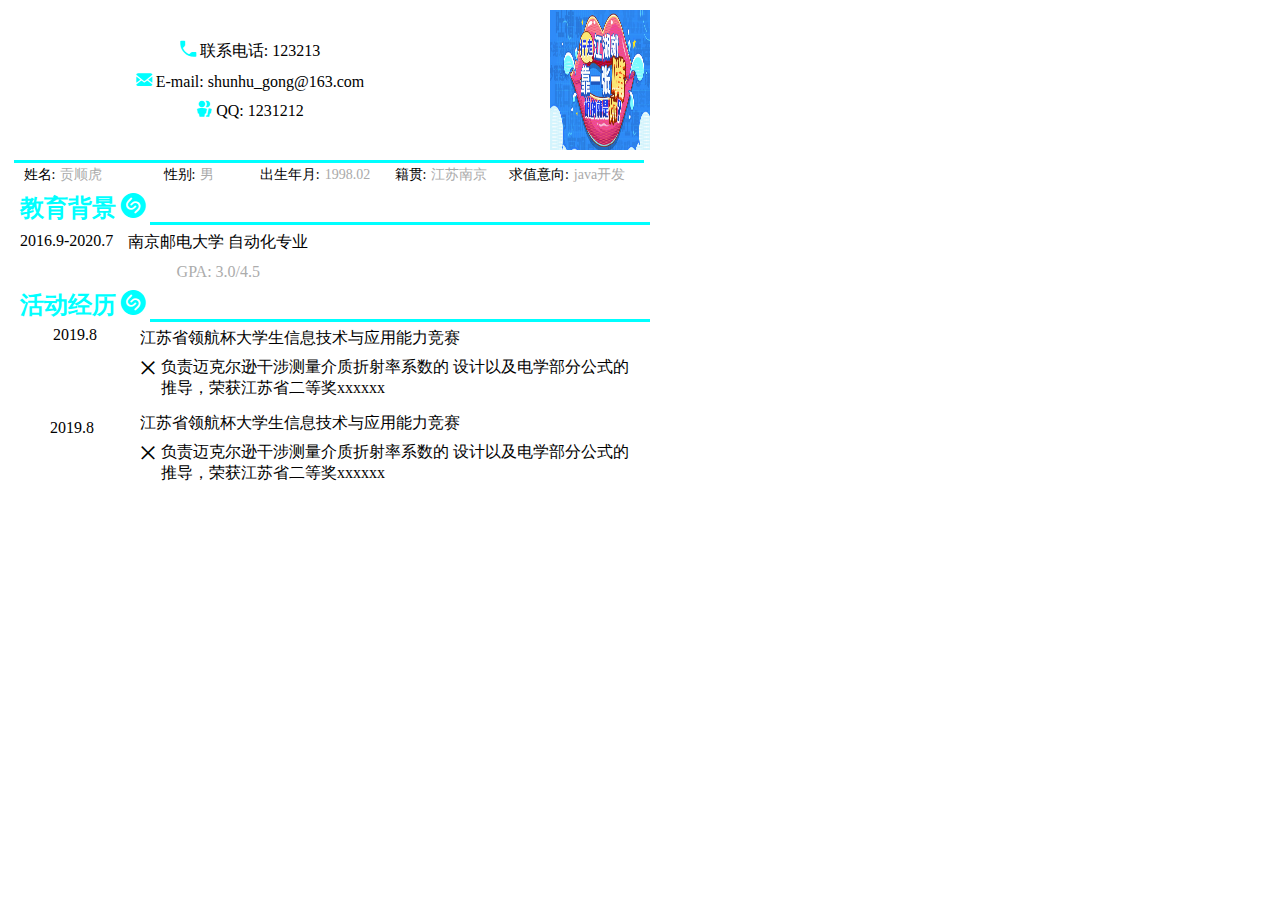
<file: 第二天-简历/index.html>
<!DOCTYPE html>
<html>
	<head>
		<meta charset="utf-8" />
		<title>简历</title>
		<style type="text/css">
			@font-face {
				 font-family: 'icomoon';
				  src:  url('fonts/icomoon.eot?lezf1j');
				  src:  url('fonts/icomoon.eot?lezf1j#iefix') format('embedded-opentype'),
				    url('fonts/icomoon.ttf?lezf1j') format('truetype'),
				    url('fonts/icomoon.woff?lezf1j') format('woff'),
				    url('fonts/icomoon.svg?lezf1j#icomoon') format('svg');
				  font-weight: normal;
				  font-style: normal;
				  font-display: block;
			}
			body{
				width: 700px;
				/* background-color: #111111; */
				text-align: center;
				display: flex;
				flex-direction: column;
				
			}
			*{
				padding: 0;
				margin: 0;
			}
			header{
				width: 100%;
				display: block;
				/* background-color: #333333; */
				/* clear: both; */
			}
			#left-head{
				float: left;
				display: inline-block;
			    /* width: -moz-calc(100% - 200px); */
                 width: calc(100% - 200px);
			    height: 160px;
				/* background-color: antiquewhite; */
				display: flex;
				align-items: center;
				justify-content: center;
			}
			#left-head>ul{
				text-align: center;
				/* background-color: #222222; */
			}
			#left-head>ul>li{
				list-style: none;
			}
			#left-head>ul>li:nth-child(n+2){
				/* list-style: none; */
				margin-top: 10px;
			}
			#left-head>ul>li:nth-child(1)::before{
			content: '\e925';
			font-family: icomoon;
			color: #00FFFF;
			}
			#left-head>ul>li:nth-child(2)::before{
				content: '\e924';
				font-family: icomoon;
				color: #00FFFF;
			}
			#left-head>ul>li:nth-child(3)::before{
				content: '\e926';
				font-family: icomoon;
				color: #00FFFF;
			}
			#right-head{
				display: inline-block;
				float: right;
				width: 200px;
				height: 160px;
				/* background-color: aqua; */
				display: flex;
				align-items: center;
				justify-content: center;
			}
			#right-head img{
				width: 100px;
				height: 140px;
			}
			#header-line{
				width: 90%;
				height: 3px;
				background-color: #00FFFF;
				/* text-align: center; */
				margin-left: 2%;
			}
			#self-description{
				width: 90%;
				margin-top: 3px;
			}
			#self-description>ul>li{
				font-size: 14px;
				float: left;
				width: 20%;
				list-style: none;
			}
			#self-description>ul>li>span:last-child{
				color: #aaaaaa;
				margin-left: 5px;
			}
			#cultrural-bac{
				margin-top: 8px;
			}
			#cultrural-bac div:first-child>h2{
				float: left;
				margin-left: 20px;
				color: #00FFFF;
			}
			#cultrural-bac div:first-child>h2::after{
				content: '\e927';
				font-family: icomoon;
				margin-left: 5px;
			}
			#cultrural-bac div:first-child>div{
				float: right;
				margin-right: 50px;
				margin-top: 30px;
				width: calc(100% - 200px);
				height: 3px;
				background-color: #00FFFF;
			}
			#cultrural-bac div:nth-child(2)>div:first-child{
				float: left;
				margin: 8px 0 0 20px;
			}
			#cultrural-bac div:nth-child(2)>div:last-child{
				float: left;
				padding: 7px 0 0 15px;
			}
			#cultrural-bac div:nth-child(2)>div:last-child>p:last-child{
				color: #acacac;
				margin-top: 10px;
			}
			#activity-experience{
				margin-top: 8px;
				/* background-color: antiquewhite; */
			}
			#activity-experience>div:first-child>h2{
				float: left;
				margin-left: 20px;
				color: #00FFFF;
			}
			#activity-experience>div:first-child>h2::after{
				content: '\e927';
				font-family: icomoon;
				margin-left: 5px;
				
			}
			#activity-experience>div:first-child>div{
				float: right;
				margin-right: 50px;
				margin-top: 30px;
				width: calc(100% - 200px);
				height: 3px;
				background-color: #00FFFF;
			}
			#activity-experience >div:nth-child(2) #first>div:first-child{
				display: inline-block;
				/* background-color: #00FFFF; */
				/* margin: 8px 0 0 20px; */
				margin-top: 5px;
			}
			#activity-experience >div:nth-child(2) #second{
				margin-top: 15px;
			}
			#activity-experience >div:nth-child(2) #second>div:first-child{
				display: inline-block;
				/* margin: 8px 0 0 20px; */
				margin-top: 5px;
			}
			#activity-experience >div:nth-child(2) #first>div:nth-child(2){
				width: 70%;
				margin-left: 20%;
				text-align: left;
				margin-top: -15px;
			}
			#activity-experience >div:nth-child(2) #first>div:nth-child(2)>p:nth-child(1){
				display: inline-block;
				margin-top: -30px;
			}
			#activity-experience >div:nth-child(2) #first>div:nth-child(2)>div:nth-child(2){
				margin-top: 8px;
				display: flex;
				flex-direction: row;
				flex-shrink: 1;
				flex-basis: 1;
			}
			#character-false{
				font-family: icomoon;
				display: inline-block;
				margin-top: 3px;
			}
			 #first .descript>div:nth-child(2){
				display: inline-block;
				margin-left: 5px;
			}
			#second .descript>div:nth-child(2){
				display: inline-block;
				margin-left: 5px;
			}
			#second>div:nth-child(1){
				float: left;
				display: inline-block;
				margin: 0px 0 0 50px;
			}
			#activity-experience >div:nth-child(2) #second>div:nth-child(2){
				width: 70%;
				margin-left: 20%;
				text-align: left;
				/* margin-top: -15px; */
			}
			#activity-experience >div:nth-child(2) #second>div:nth-child(2)>p:nth-child(1){
				display: inline-block;
				margin-top: -30px;
			}
			#activity-experience >div:nth-child(2) #second>div:nth-child(2)>div:nth-child(2){
				margin-top: 8px;
				display: flex;
				flex-direction: row;
				flex-shrink: 1;
				flex-basis: 1;
			}
		</style>
	</head>
	<body>
		<header >
			<div id="left-head">
				<ul>
					<li>
						<span>联系电话:</span>
						<span>123213</span>
					</li>
					<li>
						<span>E-mail:</span>
						<span>shunhu_gong@163.com</span>
					</li>
					<li>
						<span>QQ:</span>
						<span>1231212</span>
					</li>
				</ul>
			</div>
			<div id="right-head">
				<img src="./img/1.jpg" >
			</div>
		</header>
		<div id="header-line"></div>
		<div id="self-description">
			<ul>
				<li><span>姓名:</span><span>贡顺虎</span></li>
				<li><span>性别:</span><span>男</span></li>
				<li><span>出生年月:</span><span>1998.02</span></li>
				<li><span>籍贯:</span><span>江苏南京</span></li>
				<li><span>求值意向:</span><span>java开发</span></li>
			</ul>
		</div>
		<div id="cultrural-bac">
			<div><h2>教育背景</h2><div></div></div>
			<div>
				<div>2016.9-2020.7</div>
				<div><p>南京邮电大学 自动化专业</p><p>GPA: 3.0/4.5</p></div>
			</div>
			
		</div>
		<div id="activity-experience">
			<div><h2>活动经历</h2><div></div></div>
			<div>
				<div id="first">
					<div>2019.8</div>
					<div>
						<p>江苏省领航杯大学生信息技术与应用能力竞赛</p>
						<div class="descript"><div id="character-false"></div>
						<div>负责迈克尔逊干涉测量介质折射率系数的
						设计以及电学部分公式的推导，荣获江苏省二等奖xxxxxx</div></div>
					</div>
				</div>
				<div id="second">
					<div>2019.8</div>
					<div>
						<p>江苏省领航杯大学生信息技术与应用能力竞赛</p>
						<div class="descript"><div id="character-false"></div>
						<div>负责迈克尔逊干涉测量介质折射率系数的
						设计以及电学部分公式的推导，荣获江苏省二等奖xxxxxx</div></div>
					</div>
				</div>
			</div>
		</div>
		<div id="skills">
			
		</div>
		<div id="certificate">
			
		</div>
		<div id="self-judge">
			
		</div>
	</body>
</html>
</file>
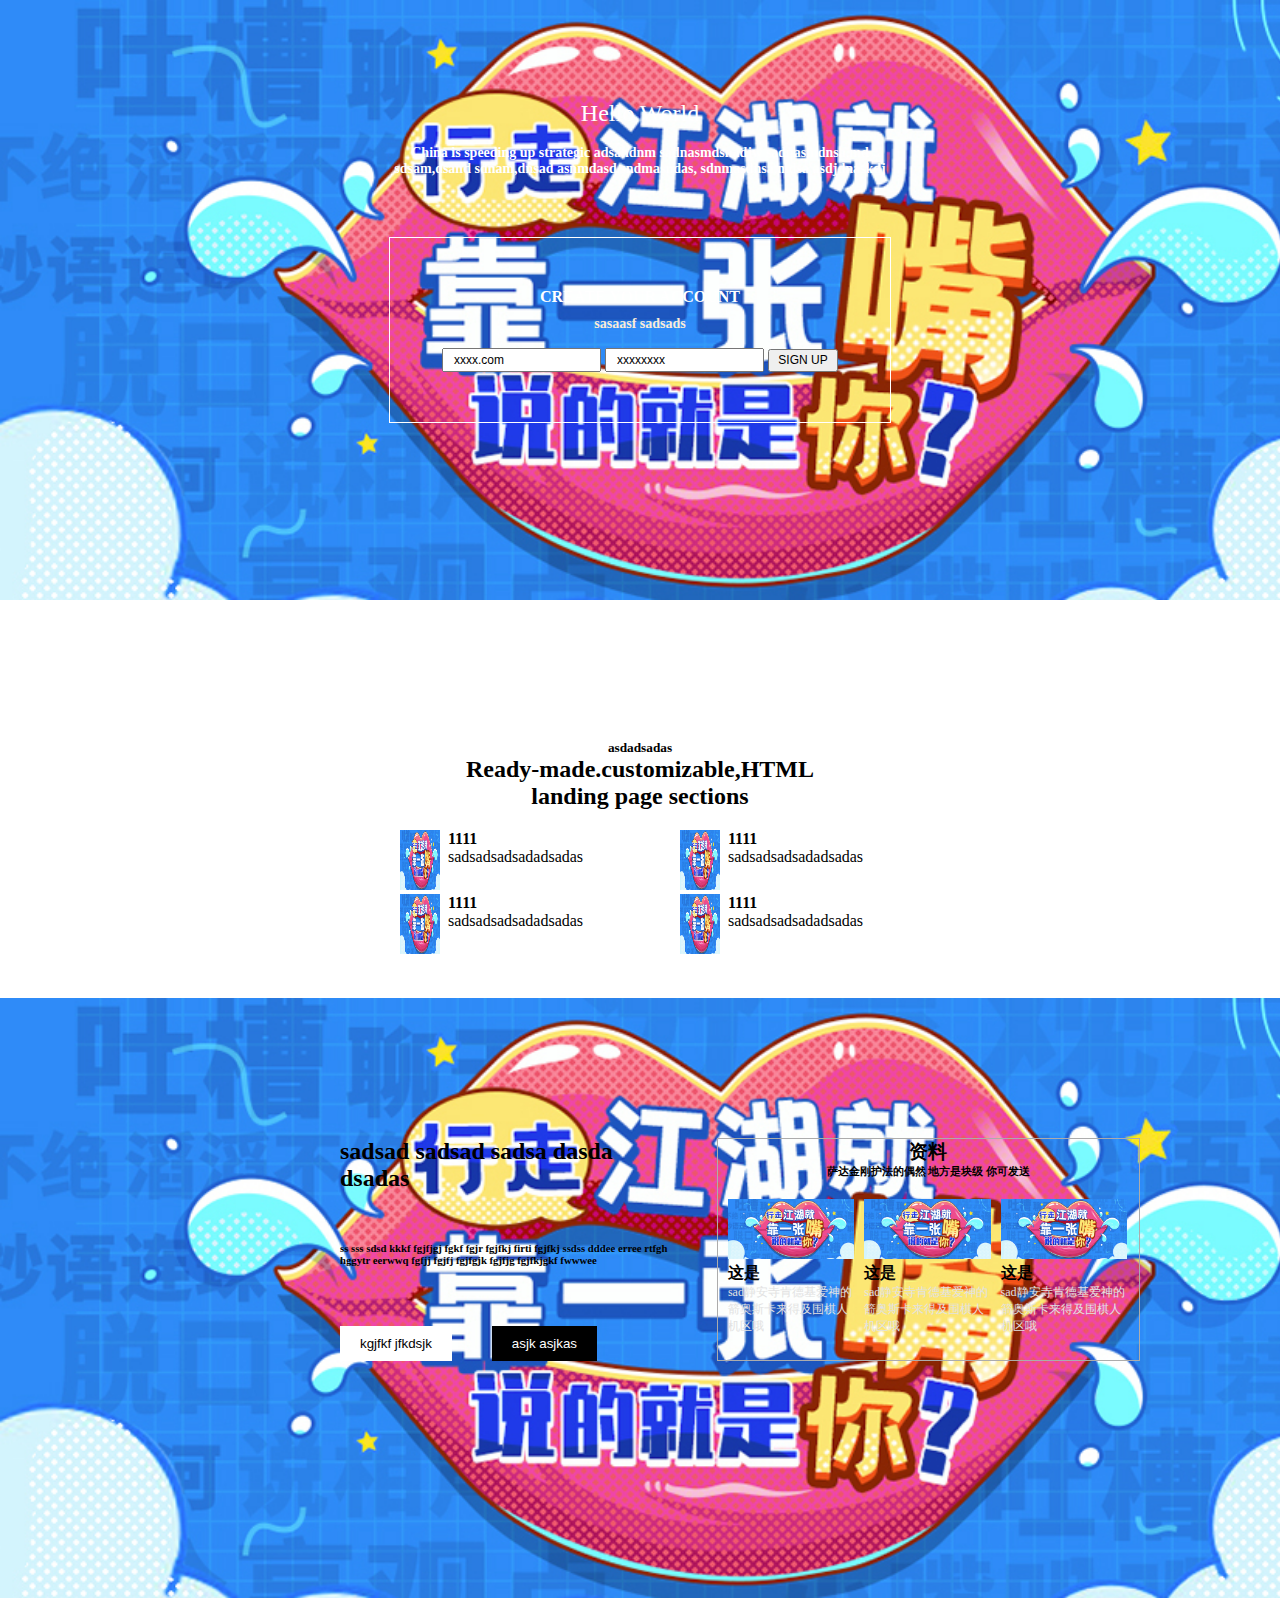
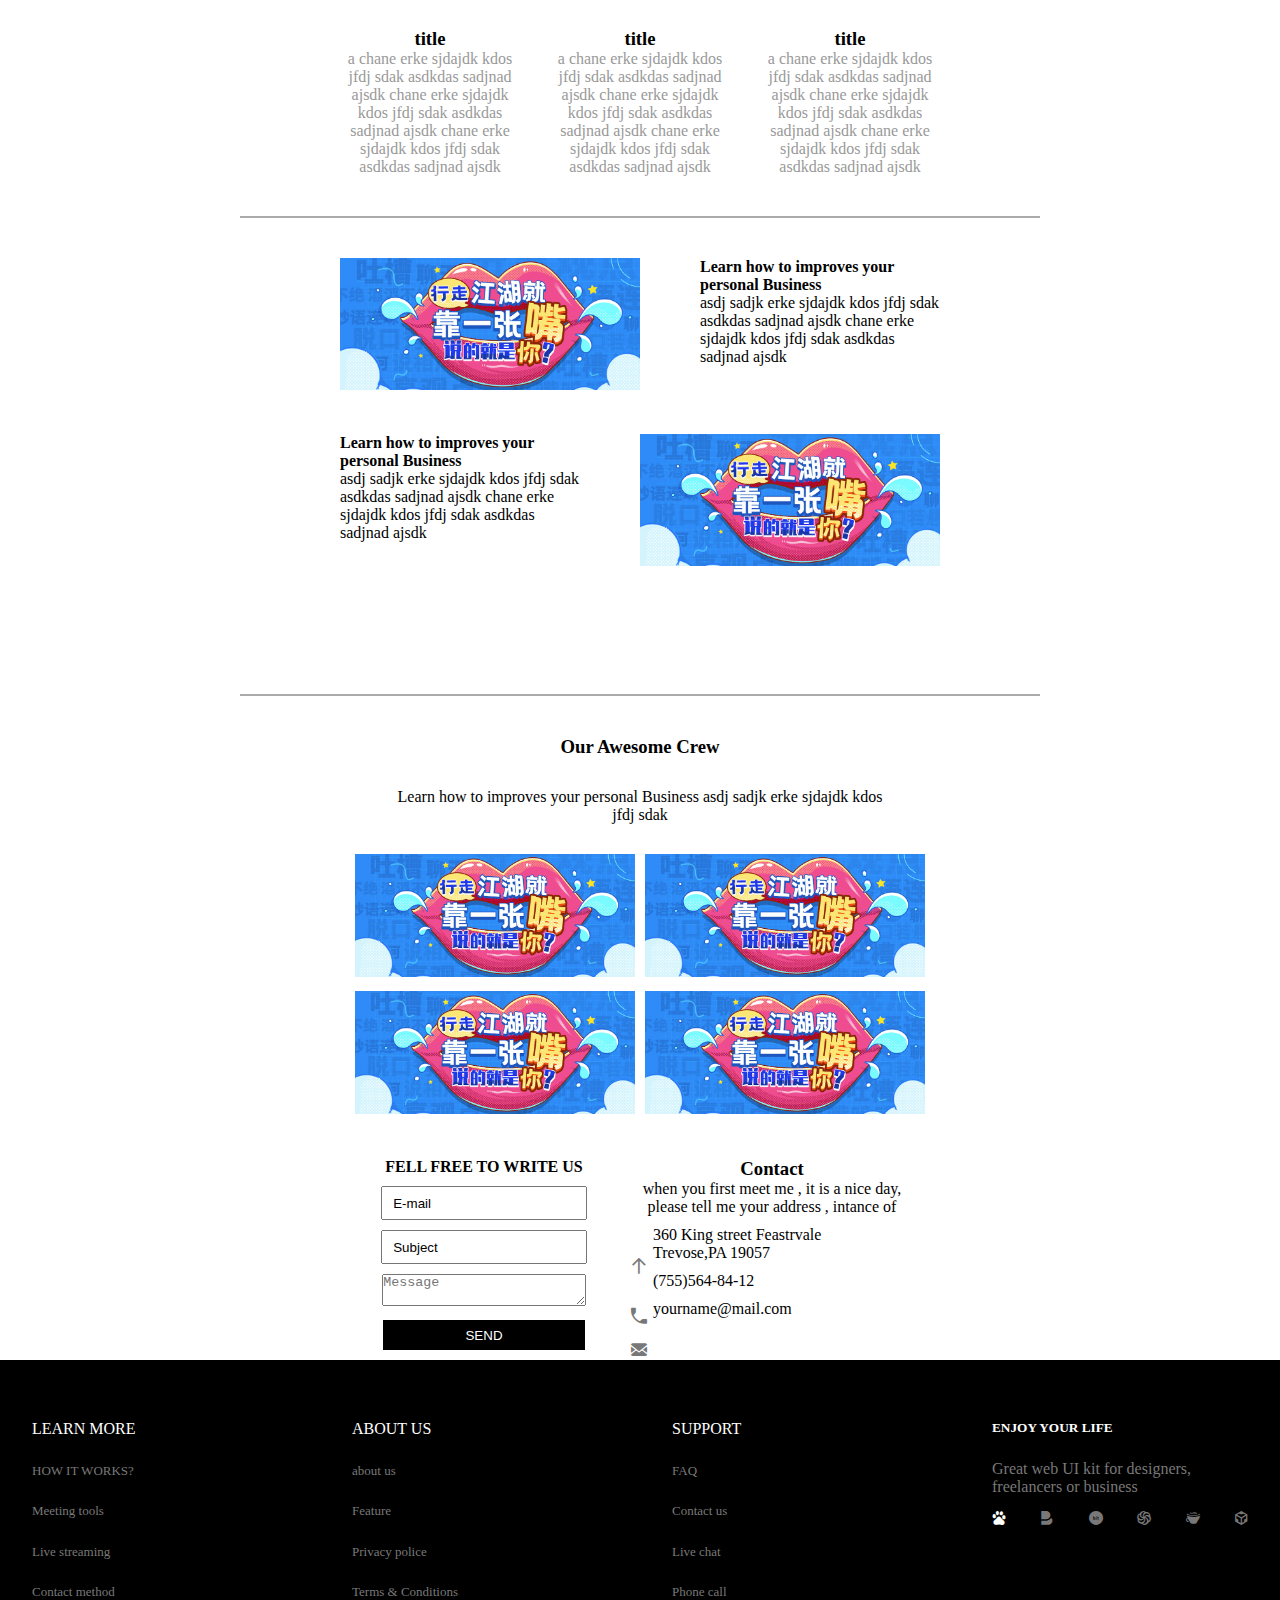
<file: 第五六天/index.html>
<!DOCTYPE html>
<html>
	<head>
		<meta charset="utf-8" />
		<title></title>
		<link rel="stylesheet" type="text/css" href="css/ready-made.css" />
		<link type="text/css" rel="stylesheet" href="css/supportive.css" />
		<link rel="stylesheet" type="text/css" href="css/whole.css" />
		<style type="text/css">
			@font-face {
				 font-family: 'icomoon';
				  src:  url('fonts/icomoon.eot?lezf1j');
				  src:  url('fonts/icomoon.eot?lezf1j#iefix') format('embedded-opentype'),
				    url('fonts/icomoon.ttf?lezf1j') format('truetype'),
				    url('fonts/icomoon.woff?lezf1j') format('woff'),
				    url('fonts/icomoon.svg?lezf1j#icomoon') format('svg');
				  font-weight: normal;
				  font-style: normal;
				  font-display: block;
			}
			
			* {
				margin: 0;
				padding: 0;
			}

			input::-moz-placeholder {
				text-indent: 10px;
			}

			input::-ms-input-placeholder {
				text-indent: 10px;
			}

			input:placeholder-shown {
				text-indent: 10px;
			}

			input::placeholder {
				color: #000000 !important;
				/* background-color: #00FFFF; */
				padding-bottom: 3px !important;
				margin-left: 5px;
				text-indent: 10px;
			}

			.try-products {
				width: 600px;
				margin: 0 auto;
				text-align: center;
				margin-top: 30px;
			}

			.head-three {
				/* background-color: #000000; */
				display: flex;
				flex-direction: row;
				justify-content: space-between;
			}

			.head-three div[id^=content] {
				width: 30%;
				/* background-color: #000000; */
				word-break: break-word;
				color: #999999;
			}

			.head-three div[id^=content] h3 {
				color: black;
			}

			.head-three div[id^=content] p {
				text-align: center;
			}
			.try-products .line{
				width: 800px;
				height: 2px;
				background-color: #AAAAAA;
				margin-top: 40px;
				margin-left: calc(50% - 400px);
			}
			.try-products .content{
				margin: 40px 0;
				/* background-color: #00FFFF; */
				position: relative;
				text-align: left;
				/* display: block; */
			}
			.try-products .content>div img{
				width: 300px;
			}
			.try-products .content>div>span{
				display: inline-block;
			}
			.try-products .content>div:first-child>span:first-child{
				text-align: left;
				/* background-color: #000000; */
			}
			.try-products .content>div:first-child>span:last-child{
				width: 240px;
				position: absolute;
				right: 0;
				/* margin-left: 40px; */
			}
			.try-products .content>div:last-child{
				margin: 40px 0;
			}
			.try-products .content>div:last-child>span:last-child{
				position: absolute;
				right: 0;
				/* background-color: #000000; */
			}
			.try-products .content>div:last-child>span:first-child{
				width: 240px;
				position: absolute;
				left: 0;
				/* margin-left: 40px; */
			}
			 .line2{
				width: 800px;
				height: 2px;
				background-color: #AAAAAA;
				margin-top: 300px;
				margin-bottom: 40px;
				margin-left: calc(50% - 400px);
			}
			.awesome-crew{
				width: 600px;
				margin-left: calc(50% - 300px);
				text-align: center;
			}
			.awesome-crew .description{
				width: 500px;
				margin: 30px 0;
				margin-left: calc(50% - 250px);
			}
			.awesome-crew .crew-photo{
				display: flex;
				flex-direction: row;
				flex-wrap: wrap;
				justify-content: center;
			}
			
			.awesome-crew .crew-photo div:nth-child(2n){
				margin-left: 10px;
			}
			.awesome-crew .crew-photo div:nth-child(n+2){
				margin-top: 10px;
			}
			.awesome-crew .crew-photo div img{
				width: 280px;
			}
			.awesome-crew .crew-photo div:nth-child(2){
				margin-top: 0px;
			}
			.write-contact{
				display: flex;
				flex-direction: row;
				flex-basis: 0.5;
				margin-top: 40px;
			}
			.write-contact .write{
				width: 48%;
			}
			.write-contact .write input:first-child{
				margin-top: 10px;
			}
			.write-contact .write input{
				width: 70%;
				height: 30px;
				margin-bottom: 10px;
			}
			.write-contact .write textarea{
				width: 70%;
				margin-bottom: 10px;
			}
			.write-contact .write input:last-child{
				width: 70%;
				background-color: #000000;
				color: white;
				border: 0px solid transparent;
			}
			.write-contact .contacts{
				width: 48%;
				position: relative;
			}
			.write-contact .contacts p:first-child{
				margin-top: 10px;
				color: #787878;
				text-align: left;
			}
			.write-contact .contacts p:nth-child(n+3){
				width: 70%;
				margin-top: 10px;
				margin-left: 25px;
				word-break: break-word;
				text-align: left;
			}
			.write-contact .contacts p:nth-child(3)::before{
				position: absolute;
				content: "\e917";
				left: 3px;
				top: 100px;
				font-family: icomoon;
				color: #787878;
				/* margin-right: 10px; */
				/* color: #000990; */
			}
			.write-contact .contacts p:nth-child(4)::before{
				position: absolute;
				content: "\e925";
				left: 3px;
				top: 150px;
				font-family: icomoon;
				color: #787878;
			}
			.write-contact .contacts p:nth-child(5)::before{
				position: absolute;
				content: "\e924";
				left: 3px;
				top: 184px;
				font-family: icomoon;
				color: #787878;
			}
			.bottom {
				width: 100%;
				height: 300px;
				align-items: center;
				color: white;
				background-color: #000000;
				display: flex;
				flex-direction: row;
				justify-content: space-around;
			}
			.bottom>div>ul>li{
				list-style: none;
			}
			.bottom>div>ul{
				height: 100%;
				display: flex;
				/* background-color: #000000; */
				flex-direction: column;
				justify-content: space-between;
			}
			.bottom>div{
				width: 20%;
				height: 60%;
				/* background-color: #E2E2E2; */
				
			}
			.bottom>div>ul>li:nth-child(n+2){
				font-size: 13px;
				color: #787878;
			}
			.bottom>div:last-child h5{
				margin-bottom: 24px;
				
			}
			.bottom>div:last-child p{
				color: #787878;
			}
			.bottom>div:last-child>ul{
				margin-top: 15px;
				display: flex;
				flex-direction: row;
				/* background-color: #787878; */
				justify-content: space-between;
			}
			.bottom>div:last-child>ul>li{
				font-family: icomoon;
				font-size: 14px;
				/* float: left; */
			
				margin-left: 10px;
			}
			.bottom>div:last-child>ul>li:first-child{
				margin-left: 0px;
			}
		</style>
	</head>
	<body>
		<div class="first-whole">
			<div class="whole">
				<div class="title">
					<h2>Hello World</h2>
					<h6>China is speeding up strategic adsandnm sadnasmdsnadjw
						sadnasmdnsa,md sdsam,dsand sdnam,dnsad asnmdasd,sndmasndas, sdnmasdnsa,mdsa asdjdnaskdj</h6>
				</div>


				<div class="bottom-box">
					<div>
						<h4>CREATE YOUR ACCOUNT</h4>
						<h6>sasaasf sadsads</h6>
						<form action="#" method="post">
							<input type="text" class="input-box" placeholder="xxxx.com" id="" value="" />
							<input type="password" placeholder="xxxxxxxx" />
							<!-- <button value="">SIGN UP</button> -->
							<input type="submit" value="SIGN UP" />
						</form>

					</div>
				</div>
			</div>
		</div>
		<div class="ready-made">
			<div class="header">
				<h5>asdadsadas</h5>
				<h2>Ready-made.customizable,HTML landing page sections</h2>
			</div>
			<div class="content">
				<div>
					<div><img src="img/1.jpg"></div>
					<div>
						<p>
							<h4>1111</h4>
						</p>
						<p>sadsadsadsadadsadas</p>
					</div>
				</div>
				<div>
					<div><img src="img/1.jpg"></div>
					<div>
						<p>
							<h4>1111</h4>
						</p>
						<p>sadsadsadsadadsadas</p>
					</div>
				</div>
				<div>
					<div><img src="img/1.jpg"></div>
					<div>
						<p>
							<h4>1111</h4>
						</p>
						<p>sadsadsadsadadsadas</p>
					</div>
				</div>
				<div>
					<div><img src="img/1.jpg"></div>
					<div>
						<p>
							<h4>1111</h4>
						</p>
						<p>sadsadsadsadadsadas</p>
					</div>
				</div>
			</div>
		</div>
		<div class="supportive-policies">
			<div>
				<div class="left-content">
					<h2>sadsad sadsad sadsa dasda dsadas</h2>
					<h6>ss sss sdsd kkkf fgjfjgj fgkf fgjr fgjfkj firti fgjfkj ssdss dddee
						erree rtfgh hggytr eerwwq fgfjj fgjfj fgjfgjk fgjfjg fgjfkjgkf fwwwee</h6>

					<button class="button1">kgjfkf jfkdsjk</button><button> asjk asjkas</button>
				</div>
				<div class="right-content">
					<div class="inner">
						<div class="header">
							<h3>资料</h3>
							<h6>萨达金刚护法的偶然 地方是块级 你可发送</h6>
						</div>
						<div class="card">
							<ul>
								<li>
									<p><img src="img/1.jpg"></p>
									<div>
										<h4>这是</h4>
										<p>sad静安寺肯德基爱神的箭奥斯卡来得及围棋人机区哦</p>
									</div>
								</li>
								<li>
									<p><img src="img/1.jpg"></p>
									<div>
										<h4>这是</h4>
										<p>sad静安寺肯德基爱神的箭奥斯卡来得及围棋人机区哦</p>
									</div>
								</li>
								<li>
									<p><img src="img/1.jpg"></p>
									<div>
										<h4>这是</h4>
										<p>sad静安寺肯德基爱神的箭奥斯卡来得及围棋人机区哦</p>
									</div>
								</li>
							</ul>
						</div>
					</div>
				</div>
			</div>
		</div>
		<div class="try-products">
			<div class="head-three">
				<div id="content-1">
					<h3>title</h3>
					<p>a chane erke sjdajdk kdos jfdj sdak asdkdas sadjnad ajsdk chane
						erke sjdajdk kdos jfdj sdak asdkdas sadjnad ajsdk
						chane erke sjdajdk kdos jfdj sdak asdkdas sadjnad ajsdk</p>
				</div>
				<div id="content-2">
					<h3>title</h3>
					<p>a chane erke sjdajdk kdos jfdj sdak asdkdas sadjnad ajsdk chane
						erke sjdajdk kdos jfdj sdak asdkdas sadjnad ajsdk
						chane erke sjdajdk kdos jfdj sdak asdkdas sadjnad ajsdk</p>
				</div>
				<div id="content-3">
					<h3>title</h3>
					<p>a chane erke sjdajdk kdos jfdj sdak asdkdas sadjnad ajsdk chane
						erke sjdajdk kdos jfdj sdak asdkdas sadjnad ajsdk
						chane erke sjdajdk kdos jfdj sdak asdkdas sadjnad ajsdk</p>
				</div>
			</div>
			<div class="line"></div>
			<div class="content">
				<div>
					<span>
						<img src="img/1.jpg" >
					</span>
					<span>
						<h4>Learn how to improves your personal Business</h4>
						<p>asdj sadjk erke sjdajdk kdos jfdj sdak asdkdas sadjnad ajsdk
						chane erke sjdajdk kdos jfdj sdak asdkdas sadjnad ajsdk</p>
					</span>
				</div>
				<div>
					<span>
						<h4>Learn how to improves your personal Business</h4>
						<p>asdj sadjk erke sjdajdk kdos jfdj sdak asdkdas sadjnad ajsdk
						chane erke sjdajdk kdos jfdj sdak asdkdas sadjnad ajsdk</p>
					</span>
					<span>
						<img src="img/1.jpg" >
					</span>
				</div>
			</div>
			
		</div>
		<div class="line2"></div>
		<div class="awesome-crew">
			<h3>Our Awesome Crew</h3>
			<p class="description">
				Learn how to improves your personal Business
				asdj sadjk erke sjdajdk kdos jfdj sdak
			</p>
			<div class="crew-photo">
				<div>
					<img src="img/1.jpg" >
				</div>
				<div>
					<img src="img/1.jpg" >
				</div>
				<div>
					<img src="img/1.jpg" >
				</div>
				<div>
					<img src="img/1.jpg" >
				</div>
			</div>
			<div class="write-contact">
				<div class="write">
					<h4>FELL FREE TO WRITE US</h4>
					<form action="#" method="post">
						<input type="text" placeholder="E-mail" name="" id="" value="" />
						<input type="text" placeholder="Subject" name="" id="" value="" />
						<textarea placeholder="Message"></textarea>
						<input type="submit" value="SEND"/>
					</form>
				</div>
				<div class="contacts">
					<h3>Contact</h3>
					<p>when you first meet me , it is a nice day, please tell me your address , intance of</p>
					<p>360 King street Feastrvale Trevose,PA 19057</p>
					<p>(755)564-84-12</p>
					<p>yourname@mail.com</p>
				</div>
			</div>
		</div>
	    <div class="bottom">
			<div>
				<ul>
					<li>LEARN MORE</li>
					<li>HOW IT WORKS?</li>
					<li>Meeting tools</li>
					<li>Live streaming</li>
					<li>Contact method</li>
				</ul>
			</div>
			<div>
				<ul>
					<li>ABOUT US</li>
					<li>about us</li>
					<li>Feature</li>
					<li>Privacy police</li>
					<li>Terms & Conditions</li>
				</ul>
			</div>
			<div>
				<ul>
					<li>SUPPORT</li>
					<li>FAQ</li>
					<li>Contact us</li>
					<li>Live chat</li>
					<li>Phone call</li>
				</ul>
			</div>
			<div>
				<h5>ENJOY YOUR LIFE</h5>
				<p>Great web UI kit for designers, freelancers or business</p>
				<ul>
					<li></li>
					<li></li>
					<li></li>
					<li></li>
					<li></li>
					<li></li>
				</ul>
			</div>
		</div>
	</body>
</html>
</file>
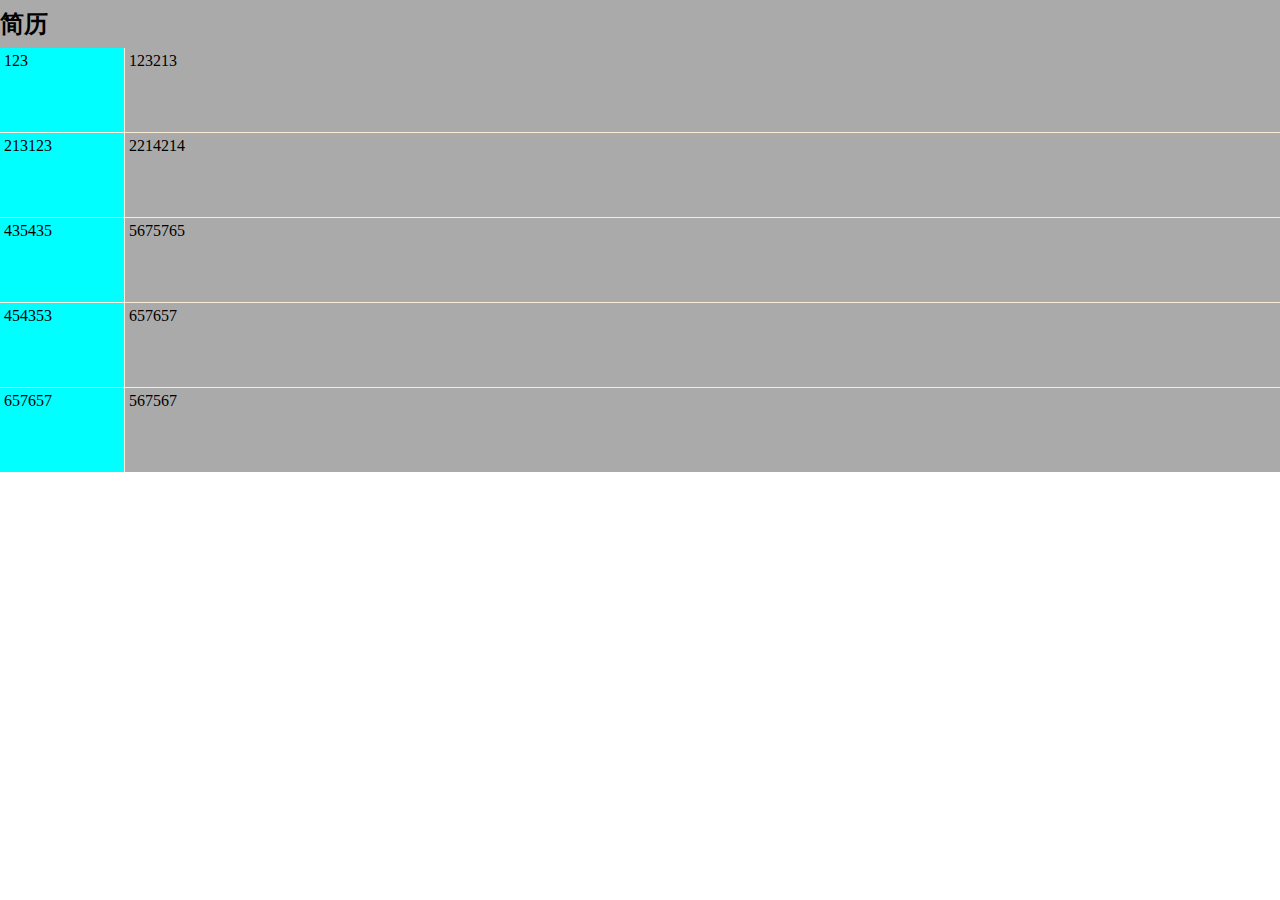
<file: 第二天-简历/index2.html>
<!DOCTYPE html>
<html>
	<head>
		<meta charset="utf-8">
		<title></title>
		<style type="text/css">
			*{
				margin: 0;
				padding:0;
			}
			header{
				background-color: #AAAAAA;
				line-height: 2;
			}
			section{
				background-color: antiquewhite;
			}
			section>ul{
				float: left;
			}
			section>ul>li{
				list-style: none;
			}
			section>div:nth-child(n+2){
				margin-top: 1px;
			}
			section>div>span:nth-child(1){
				/* float: left; */
				display: inline-block;
				width: 120px;
				background-color: aqua;
				height: 80px;
				padding: 4px 0 0 4px;
				/* text-align: center; */
			}
			section>div>span:nth-child(2){
				background-color: #AAAAAA;
				display: inline-block;
				width: calc(100% - 129px);
				height: 80px;
				margin-left: 1px;
				
			}
			section>div>span{
				padding: 4px 0 0 4px;
			}
		</style>
	</head>
	<body>
		<div>
			<header><h2>简历</h2></header>
			<section>
				<div><span>123</span><span>123213</span></div>
				<div><span>213123</span><span>2214214</span></div>
				<div><span>435435</span><span>5675765</span></div>
				<div><span>454353</span><span>657657</span></div>
				<div><span>657657</span><span>567567</span></div>
			</section>
		</div>
	</body>
</html>
</file>
<file: 第五六天/css/ready-made.css>
.ready-made {
				display: block;
				margin-top: 100px;
				width: 800px;
				position: relative;
				left: calc(50% - 400px);
				/* background-color: #000000; */
				text-align: center;
			}

			.ready-made .header {
				width: 400px;
				display: inline-block;
				margin-top: 40px;
				/* margin-bottom: 40px; */
			}

			.ready-made .content {
				width: 600px;
				word-break: break-word;
				/* background-color: #AAAAAA; */
				margin-left: calc(50% - 300px);
				margin-top: 20px;
				/* margin-left: 100%; */
				/* transform: translateX(-50%); */
				display: flex;
				flex-direction: row;
				flex-wrap: wrap;
				flex-shrink: 1;
				justify-content: center;

			}

			.ready-made .content>div {
				width: 40%;
				margin-left: 40px;
				/* margin-top: 20px; */
			}

			.ready-made .content>div>div:nth-child(2) {
				text-align: left;
				margin-left: 8px;
			}

			.ready-made .content>div {
				display: flex;
				flex-direction: row;
			}

			.ready-made .content img {
				width: 40px;
				height: 60px;
			}
</file>
<file: 第五六天/css/supportive.css>
.supportive-policies {
				width: 100%;
				height: 600px;
				margin-top: 40px;
				/* width: 100%; */
				/* background-color: #00FFFF; */
				background-image: url(../img/1.jpg);
				background-repeat: no-repeat;
				background-size: cover;
			}

			.supportive-policies>div {
				width: 800px;
				/* background-color: #AAAAAA; */
				margin-left: calc(50% - 300px);
				display: flex;
				padding-top: 140px;
				flex-direction: row;
				justify-content: center;
				flex-wrap: nowrap;
				/* flex-shrink: 0.33; */
			}

			.supportive-policies>div .left-content {
				width: 48%;
			}

			.supportive-policies>div .left-content h6 {
				margin-top: 50px;
				word-break: break-word;
				margin-bottom: 10px;
			}

			.supportive-policies>div .left-content button {
				padding: 10px 20px;
				border: 0px solid white;
				margin-top: 50px;
			}

			.supportive-policies>div .left-content .button1 {
				background-color: #FFFFFF;
				color: black;
			}

			.supportive-policies>div .left-content button:last-child {
				background-color: #000000;
				color: white;
				margin-left: 40px;
				/* color: #00FFFF; */
			}

			.supportive-policies>div .right-content {
				margin-left: 40px;
			}

			.supportive-policies .right-content {
				width: 60%;
				border: 1px solid #ACACAC;

				text-align: center;
			}

			.supportive-policies .right-content .card {
				display: inline-block;
				display: flex;
				justify-content: center;
			}

			.supportive-policies .right-content .card ul {
				margin-top: 20px;
			}

			.supportive-policies .right-content .card ul li {
				list-style: none;
				float: left;
				margin-left: 10px;
				width: 30%;
				word-break: break-all;

			}

			.supportive-policies .right-content .card ul li>div h4 {}

			.supportive-policies .right-content .card ul li>div p {
				font-size: 12px;
				color: #e2e2e2;
			}

			.supportive-policies .right-content .card ul li>div {
				text-align: left;
			}

			.supportive-policies .right-content .card img {

				width: 100%;
				height: 60px;
			}
</file>
<file: 第五六天/css/whole.css>
.first-whole {
				width: 100%;
				/* height: 100%; */
				/* background-color: #000000; */
				background-image: url(../img/1.jpg);
				background-repeat: no-repeat;
				background-size: cover;
			}

			.whole {
				text-align: center;
				position: relative;
				left: calc(50% - 400px);
				top: 100px;
				display: block;
				/* position: relative; */
				width: 800px;
				height: 600px;
				/* margin: 0 auto; */
			}

			.whole .title>h2:first-child {
				color: #ffffff;
				font-weight: 400;
			}

			.whole .title {
				display: inline-block;
				width: 500px;
				word-break: break-word;
			}

			.whole .title h6 {
				margin-top: 18px;
				font-size: 14px;
				color: #FFFFFF;
			}

			.whole .bottom-box {
				margin-top: 60px;
				width: 500px;
				display: inline-block;
				position: relative;
				border: 1px solid #FFFFFF;
			}

			.whole .bottom-box>div {
				padding: 50px;
			}

			.whole .bottom-box>div h4 {
				color: #FFFFFF;
				margin-bottom: 10px;
			}

			.whole .bottom-box>div h6 {
				font-size: 14px;
				color: #FAEBD7;
				margin-bottom: 16px;
			}

			.whole .bottom-box>div input {
				height: 20px;
				font-size: 12px;
				/* line-height: 20px; */
			}

			.whole .bottom-box>div input::-ms-input-placeholder {
				/* line-height: 20px; */
				color: black;
				text-indent: 10px;
			}

			

			.whole .bottom-box>div input:last-child {
				height: 23px;
				width: 70px;
				text-align: center;
				/* font-size: 12px; */
			}
			.whole .bottom-box>div button {
				width: 80px;
				text-align: center;
				font-size: 12px;
				position: absolute;
				right: 20px;
				top: 115px;
			}
</file>
